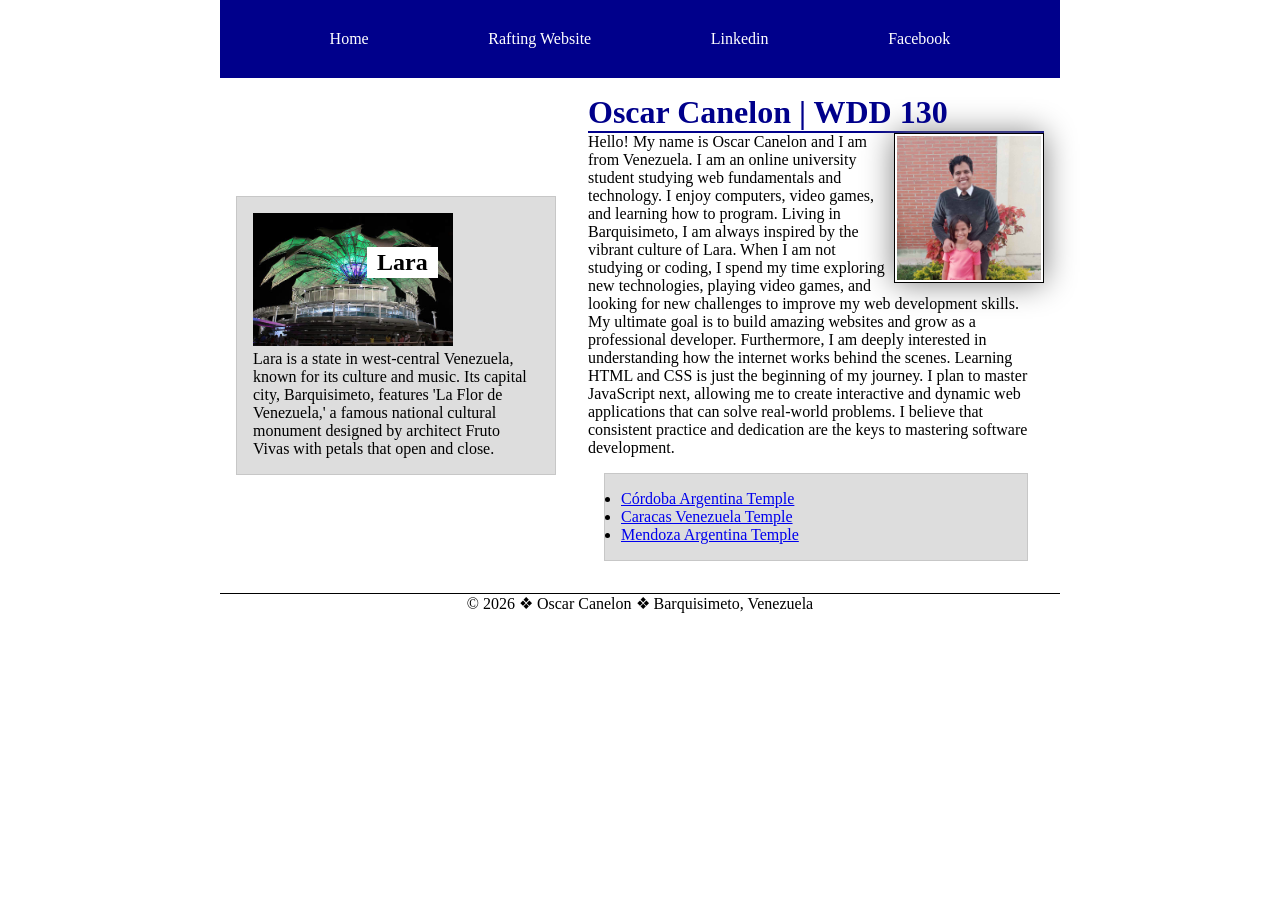
<file: index.html>
<!DOCTYPE html>
<html lang="en-US">

<head>
    <meta charset="UTF-8">
    <meta name="viewport" content="width=device-width, initial-scale=1.0">
    <title>Oscar Canelon | WDD 130</title>
    <meta name="description" content="Personal home page for Oscar Canelon in the course WDD 130: Web Fundamentals. Built to showcase web development assignments.">
    <meta name="author" content="Oscar Canelon">
    <link rel="stylesheet" href="styles/styles.css">
</head>

<body>

    <header>
        <nav>
            <a href="#"> Home </a>
            <a href="wwr/">Rafting Website</a>
            <a href="https://linkedin.com">Linkedin</a> 
            <a href="https://facebook.com">Facebook</a>
        </nav>

    </header>

    <div class="grid">

    <main>

        <h1>Oscar Canelon | WDD 130</h1>
        <img src="images/profile.jpg" alt="Hello my name is Oscar Canelon" width="200">
        <p>Hello! My name is Oscar Canelon and I am from Venezuela. I am an online university
            student studying
            web fundamentals and technology. I enjoy computers, video games, and learning how to
            program. Living in Barquisimeto, I am always inspired by the vibrant culture of Lara. When I am not studying or coding, I spend my time exploring new technologies, playing video games, and looking for new challenges to improve my web development skills. My ultimate goal is to build amazing websites and grow as a professional developer. Furthermore, I am deeply interested in understanding how the internet works behind the scenes. Learning HTML and CSS is just the beginning of my journey. I plan to master JavaScript next, allowing me to create interactive and dynamic web applications that can solve real-world problems. I believe that consistent practice and dedication are the keys to mastering software development.</p>
            <ul class="box">
                <li><a href="https://www.churchofjesuschrist.org/temples/details/cordoba-argentina-temple?lang=eng" target="_blank" rel="noopener"> Córdoba Argentina Temple </a></li>
                <li><a href="https://www.churchofjesuschrist.org/temples/details/caracas-venezuela-temple?lang=eng" target="_blank" rel="noopener"> Caracas Venezuela Temple </a></li>
                <li><a href="https://www.churchofjesuschrist.org/temples/details/mendoza-argentina-temple?lang=eng" target="_blank" rel="noopener"> Mendoza Argentina Temple </a></li>
            </ul>

    </main>
    <aside class="box">

        <h2> Lara </h2>
        <img src="images/flor.jpg" alt="Flor de Venezuela Cultural Center">
        <p> Lara is a state in west-central Venezuela, known for its culture and music. Its capital city, Barquisimeto, features 'La Flor de Venezuela,' a famous national cultural monument designed by architect Fruto Vivas with petals that open and close.</p>



    </aside>

</div>

    <footer>

        <p> © 2026 ❖ Oscar Canelon ❖ Barquisimeto, Venezuela </p>

    </footer>


</body>

</html>
</file>
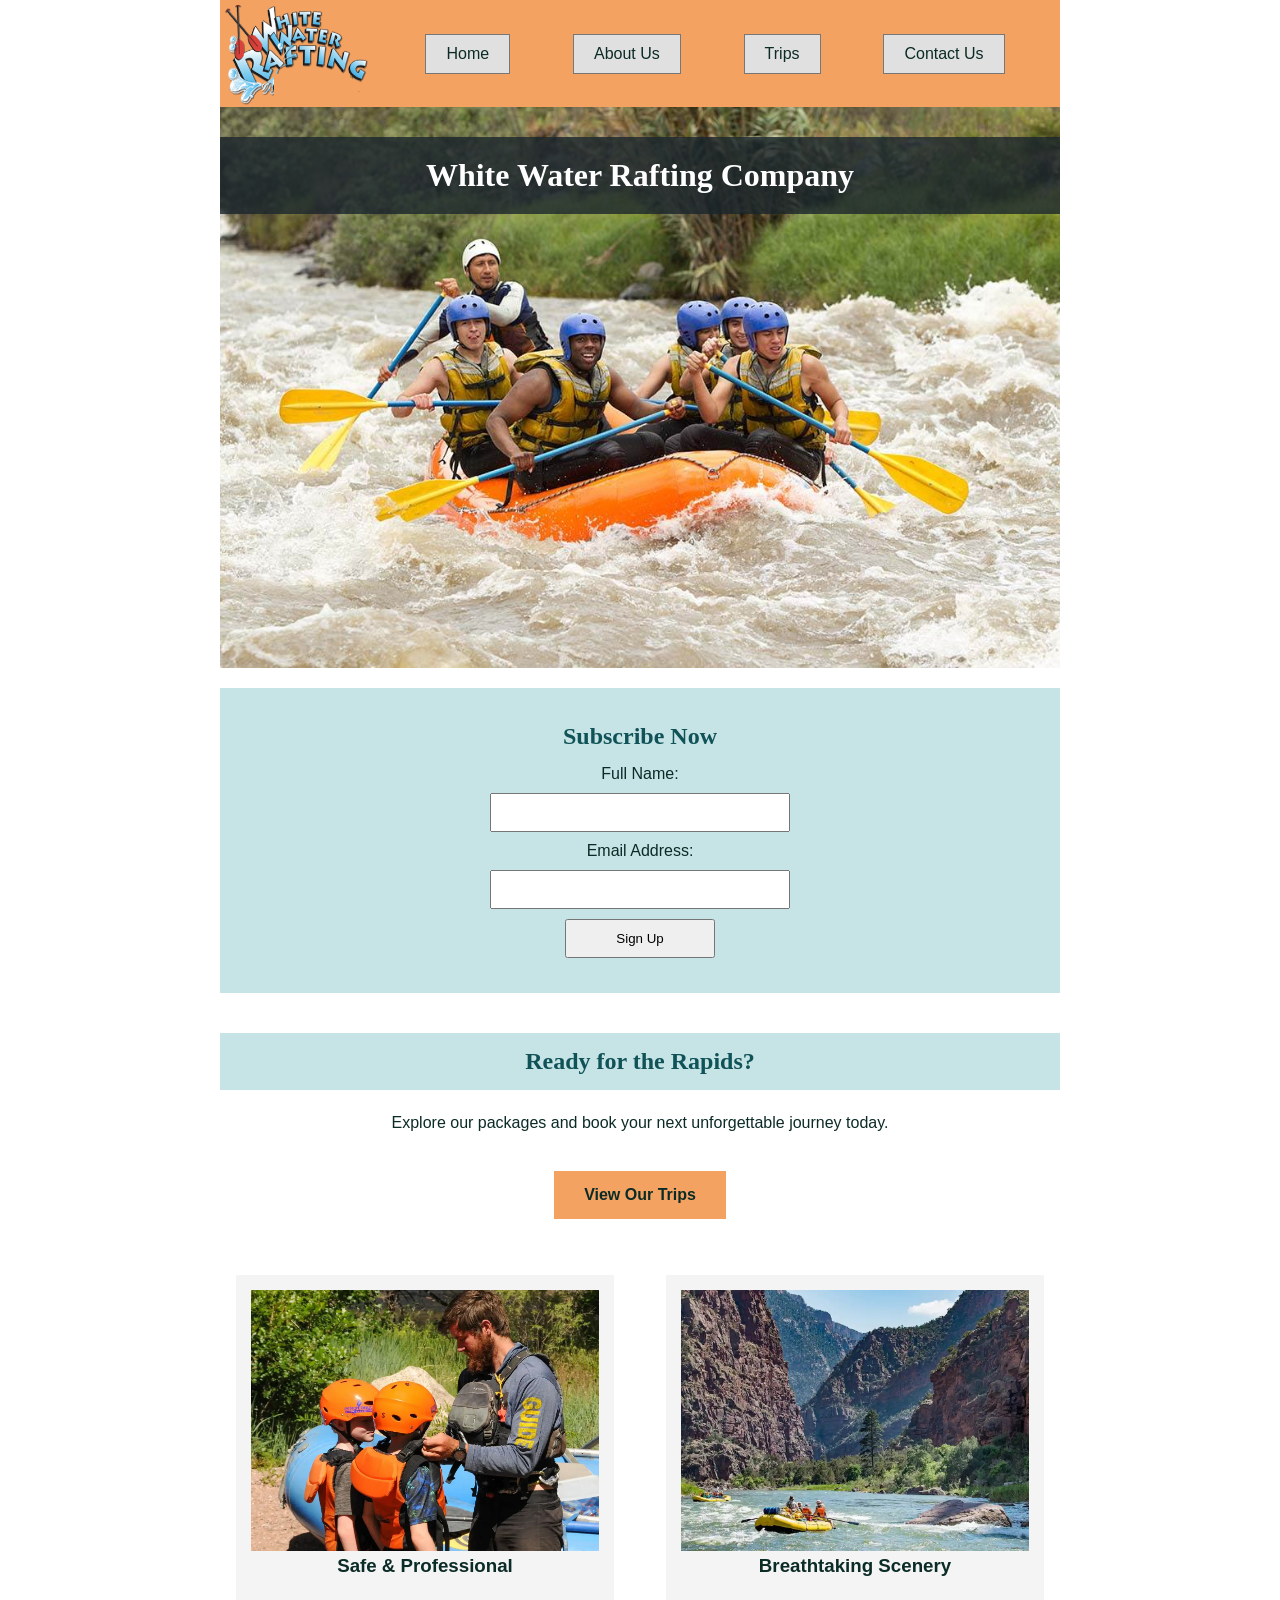
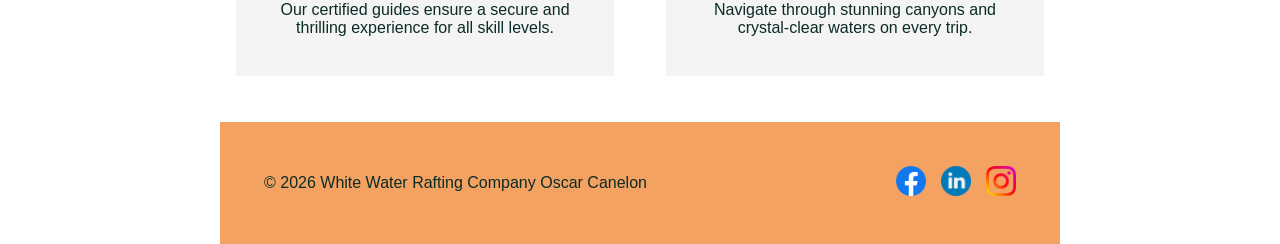
<file: wwr/index.html>
<!DOCTYPE html>
<html lang="en-US">
<head>
    <meta charset="UTF-8">
    <meta name="viewport" content="width=device-width, initial-scale=1.0">
    <meta name="description" content="Discover the history, mission, and passion behind White Water Rafting Company. Learn how we deliver safe and thrilling river adventures.">
    <meta name="author" content="Oscar Canelon">
    <title>White Water Rafting Company | Home </title>
    <link rel="stylesheet" href="styles/rafting.css">
</head>
<body>
    <header>
        <img src="images/logo.png" alt="wwr logo oars">
        <nav>
            <a href="index.html">Home</a>
            <a href="about.html">About Us</a>
            <a href="trips.html">Trips</a>
            <a href="contact.html">Contact Us</a>
        </nav>
    </header>

    <main>

        <div class="hero-container">
            <img src="images/wwr.jpg" alt="paddling an inflatable raft">
            <h1>White Water Rafting Company</h1>
        </div>
        
        <section class="newsletter">
            <h2>Subscribe Now</h2>
            <form method="post">
                <label for="user-name">Full Name:</label>
                <input type="text" id="user-name" name="user-name">

                <label for="user-email">Email Address:</label>
                <input type="email" id="user-email" name="user-email">
                <button type="submit">Sign Up</button>

            </form>

        </section>
        
        <section class="cta">
            <h2>Ready for the Rapids?</h2>
            <p>Explore our packages and book your next unforgettable journey today.</p>
            <a href="trips.html">View Our Trips</a>
            
        </section>

        <div class="home-grid">
            <article>
                <img src="images/Safe.webp" alt="Rafting Safe and Professional">
                <h3>Safe & Professional</h3>
                <p>Our certified guides ensure a secure and thrilling experience for all skill levels.</p>
            </article>

            <article>
                <img src="images/Scenery.webp" alt="Breathtaking Scenery">
                <h3>Breathtaking Scenery</h3>
                <p>Navigate through stunning canyons and crystal-clear waters on every trip.</p>

            </article>
            
        </div>

    </main>
    
    <footer>
        <p>© 2026 White Water Rafting Company Oscar Canelon </p>
        <nav class="socialmedia">
            <a href="https://facebook.com">
                <img src="images/face.png" alt="Facebook icon">
            </a>
            <a href="https://linkedin.com">
                <img src="images/linke.png" alt="Linkedin Icon">
            </a>
            <a href="https://instagram.com">
                <img src="images/insta.png" alt="Instagram Icon">
            </a>
        </nav>
    </footer>
    
</body>
</html>
</file>
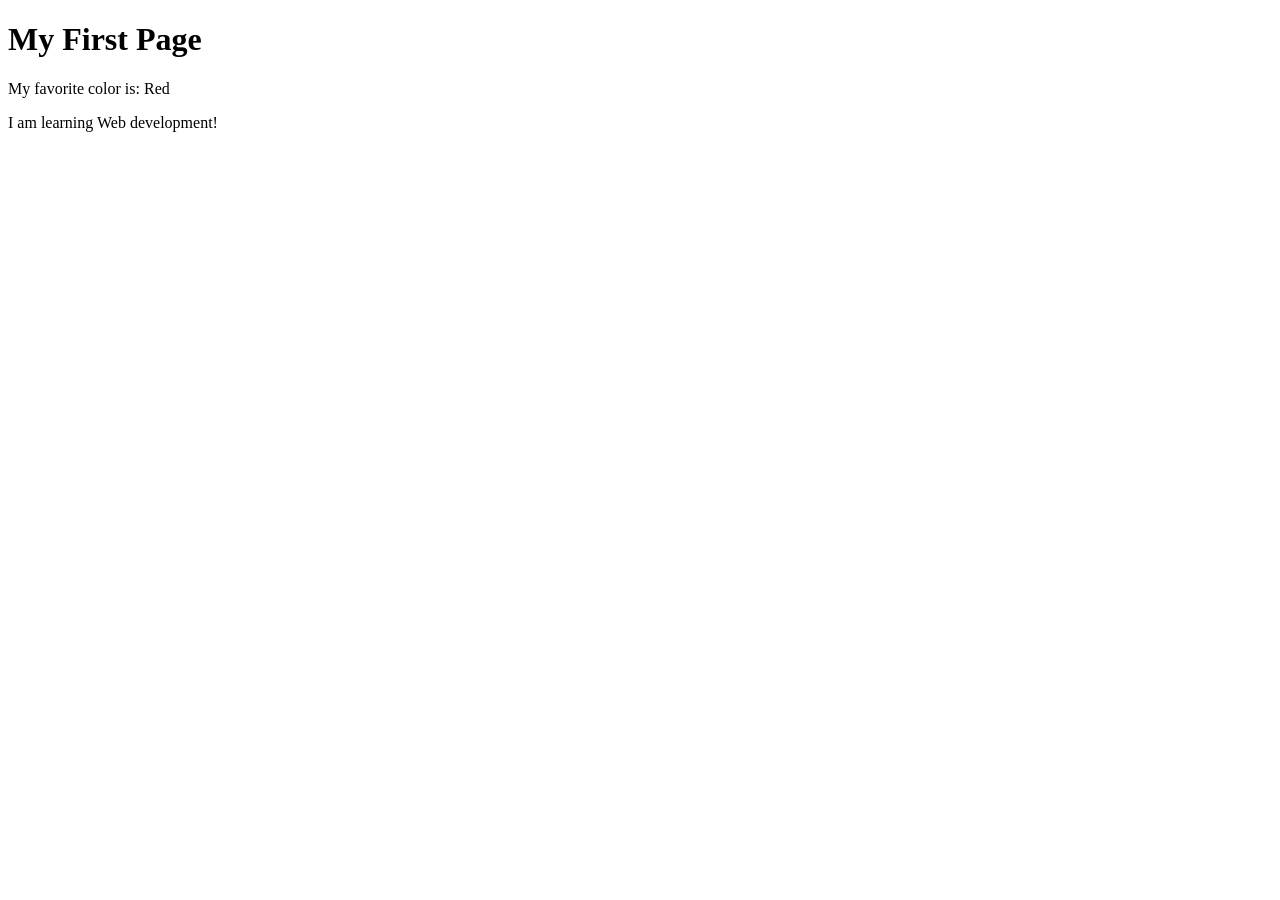
<file: week01/first-page.html>
<!DOCTYPE html>
<html lang="en">
<head>
    <meta charset="UTF-8">
    <meta name="viewport" content="width=device-width, initial-scale=1.0">
    <title>My First Page</title>
</head>
<body>
    <h1>My First Page</h1>
    <p>My favorite color is: Red</p>
    <p>I am learning Web development!</p>
</body>
</html>
</file>
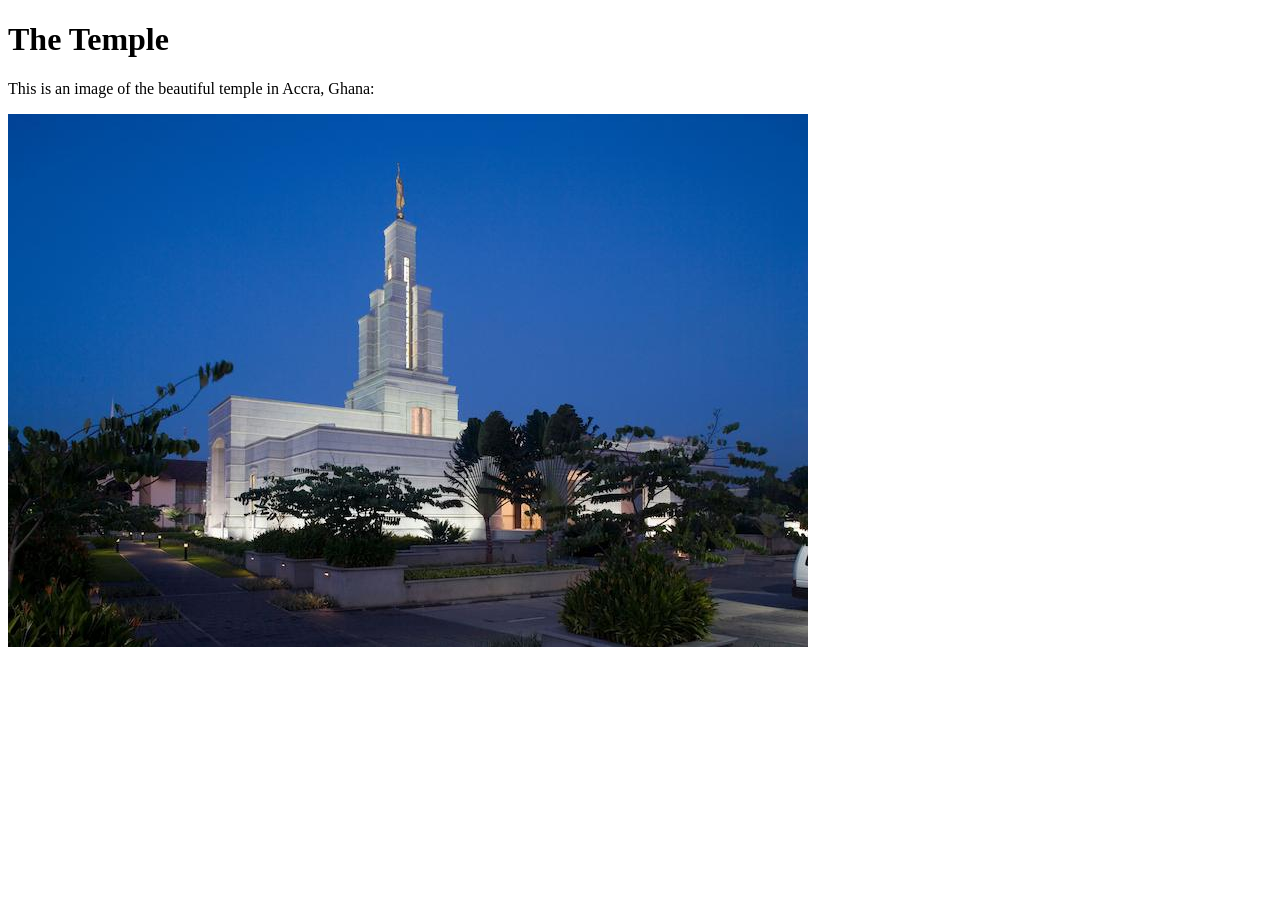
<file: week01/images-solution.html>
<!DOCTYPE html>
<html lang="en">
<head>
    <meta charset="UTF-8">
    <meta name="viewport" content="width=device-width, initial-scale=1.0">
    <title>Temple Image</title>
</head>
<body>
    <h1>The Temple</h1>
    <p>This is an image of the beautiful temple in Accra, Ghana:</p>
    <img src="images/temple-small.jpg" alt="The Accra Ghana Temple">
    
</body>
</html>
</file>
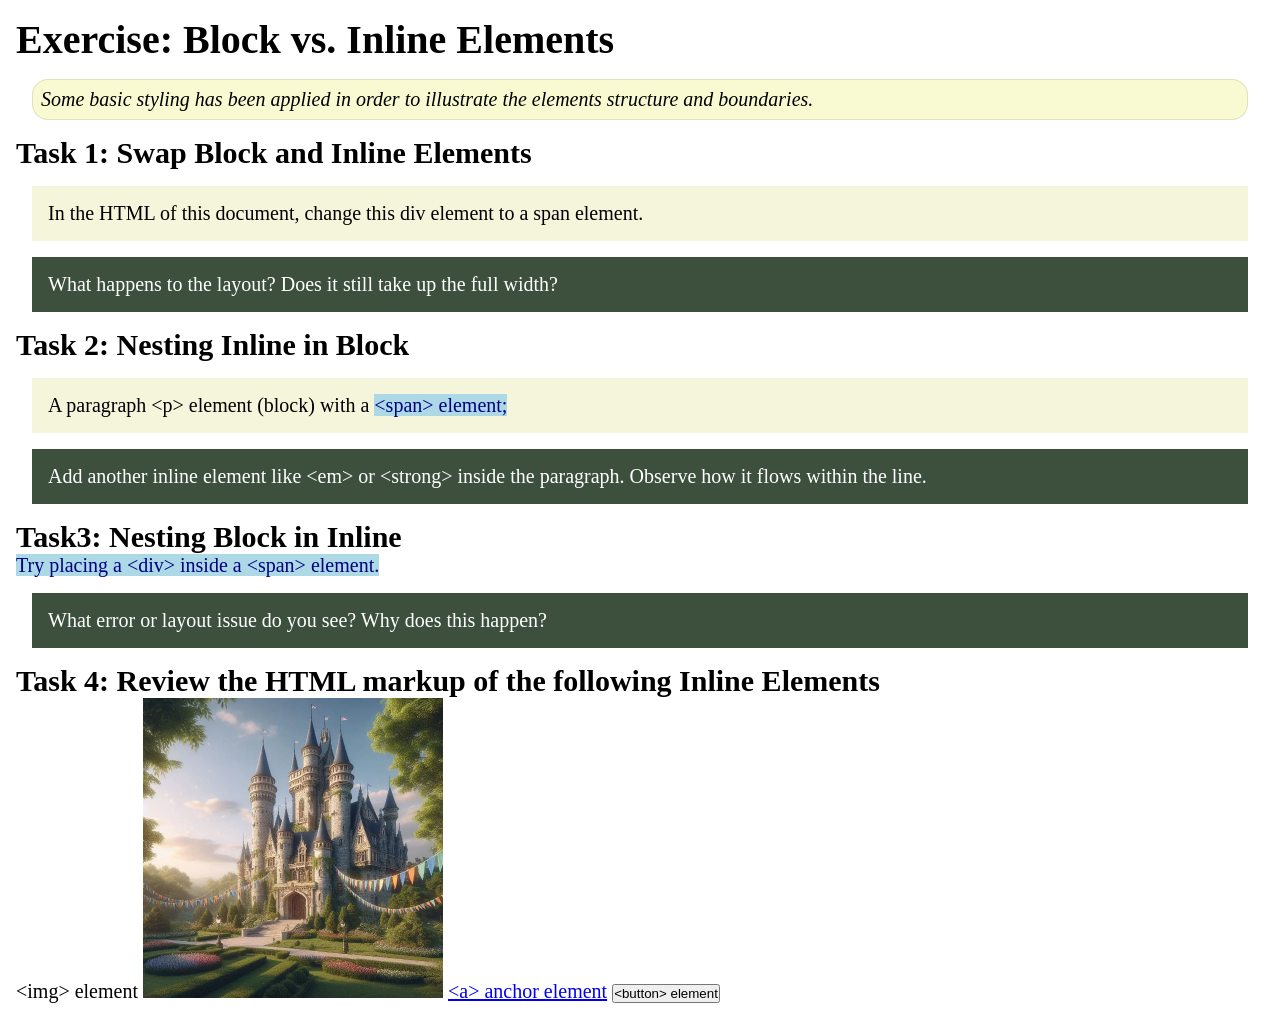
<file: week02/block-vs-inline.html>
<!DOCTYPE html>
<html lang="en">

<head>
    <meta charset="UTF-8">
    <meta name="viewport" content="width=device-width, initial-scale=1.0">
    <title>Exercise: Block vs. Inline Elements</title>
    <link rel="stylesheet" href="styles/block-vs-inline.css">
</head>

<body>
    <main>
        <h1>Exercise: Block vs. Inline Elements</h1>
        <p class="note">Some basic styling has been applied in order to illustrate the elements structure and
            boundaries.</p>

        <h2>Task 1: Swap Block and Inline Elements</h2>
        <div>In the HTML of this document, change this div element to a span element.</div>

        <p class="question">What happens to the layout? Does it still take up the full width?</p>

        <h2>Task 2: Nesting Inline in Block</h2>
        <p>A paragraph &lt;p&gt; element (block) with a <span>&lt;span&gt; element;</span></p>
        <p class="question">Add another inline element like &lt;em&gt; or &lt;strong&gt; inside the paragraph. Observe
            how it flows within the line.</p>

        <h2>Task3: Nesting Block in Inline</h2>
        <span>Try placing a &lt;div&gt; inside a &lt;span&gt; element.</span>
            <p class="question">What error or layout issue do you see? Why does this happen?</p>


            <h2>Task 4: Review the HTML markup of the following Inline Elements</h2>
        &lt;img&gt; element
        <img src="images/castle.webp" alt="placeholder image (images are inline)" width="300" height="300">
        <a href="https://churchofjesuschrist.org">&lt;a&gt; anchor element</a>
        <button type="button">&lt;button&gt; element</button>
    </main>
</body>

</html>
</file>
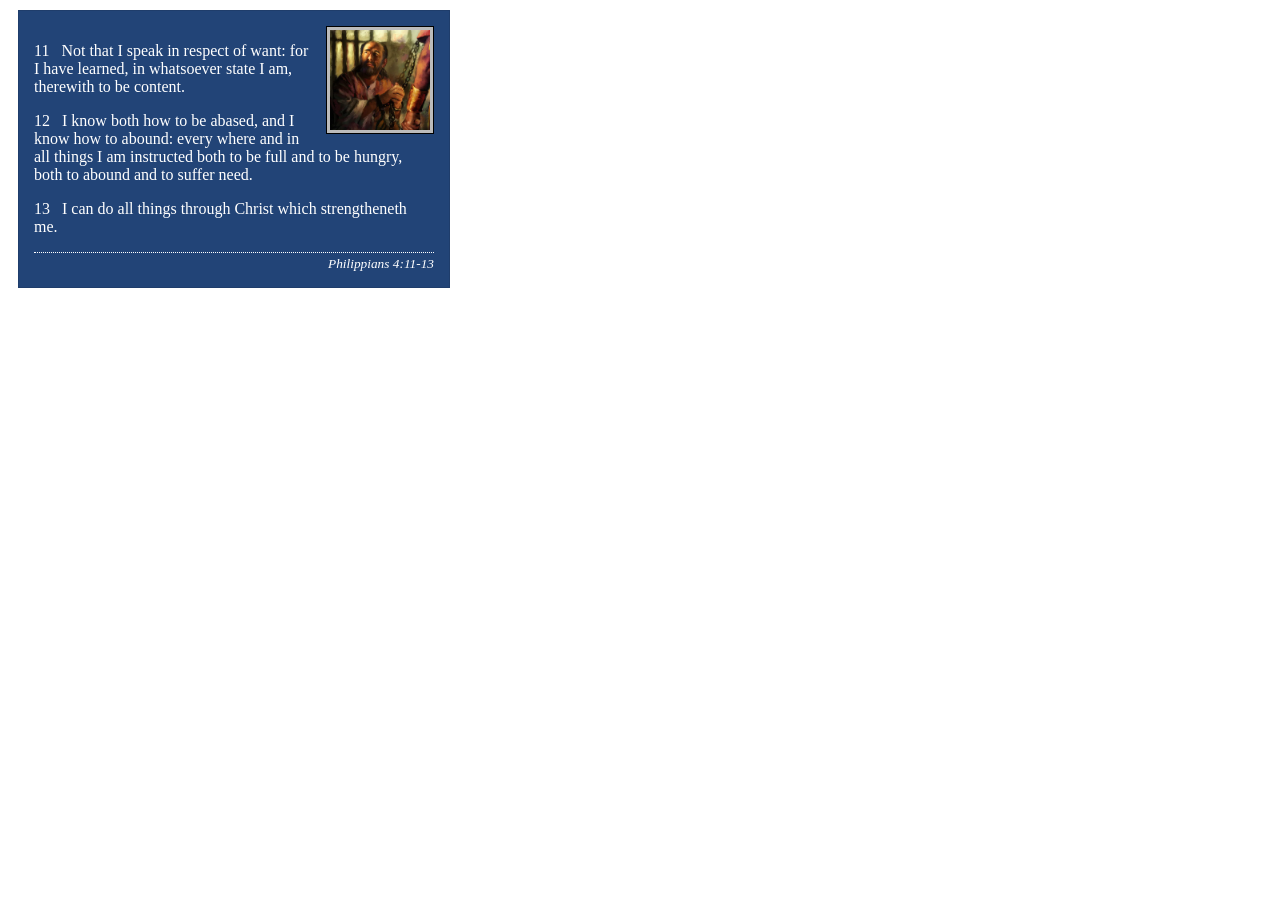
<file: week02/box-model-solution.html>
<!DOCTYPE html>
<html lang="en">
<head>
    <meta charset="UTF-8">
    <meta name="viewport" content="width=device-width, initial-scale=1.0">
    <title>Box Model Activity</title>
    <link rel="stylesheet" href="styles/box-model-solution.css">
</head>
<body>
    <main>
        <div class="callout">
            <img src="images/apostle-paul-imprisoned.webp" alt="Paul the Apostle - Imprisoned in Rome" width="200" height="200">
            <blockquote>
                <p>11 &nbsp; Not that I speak in respect of want: for I have learned, in whatsoever state I am, therewith to be content.</p>
                <p>12 &nbsp; I know both how to be abased, and I know how to abound: every where and in all things I am instructed both to be full and to be hungry, both to abound and to suffer need.</p>
                <p>13 &nbsp; I can do all things through Christ which strengtheneth me.</p>
            </blockquote>
            <cite>Philippians 4:11-13</cite>
        </div>
    </main>
</body>
</html>
</file>
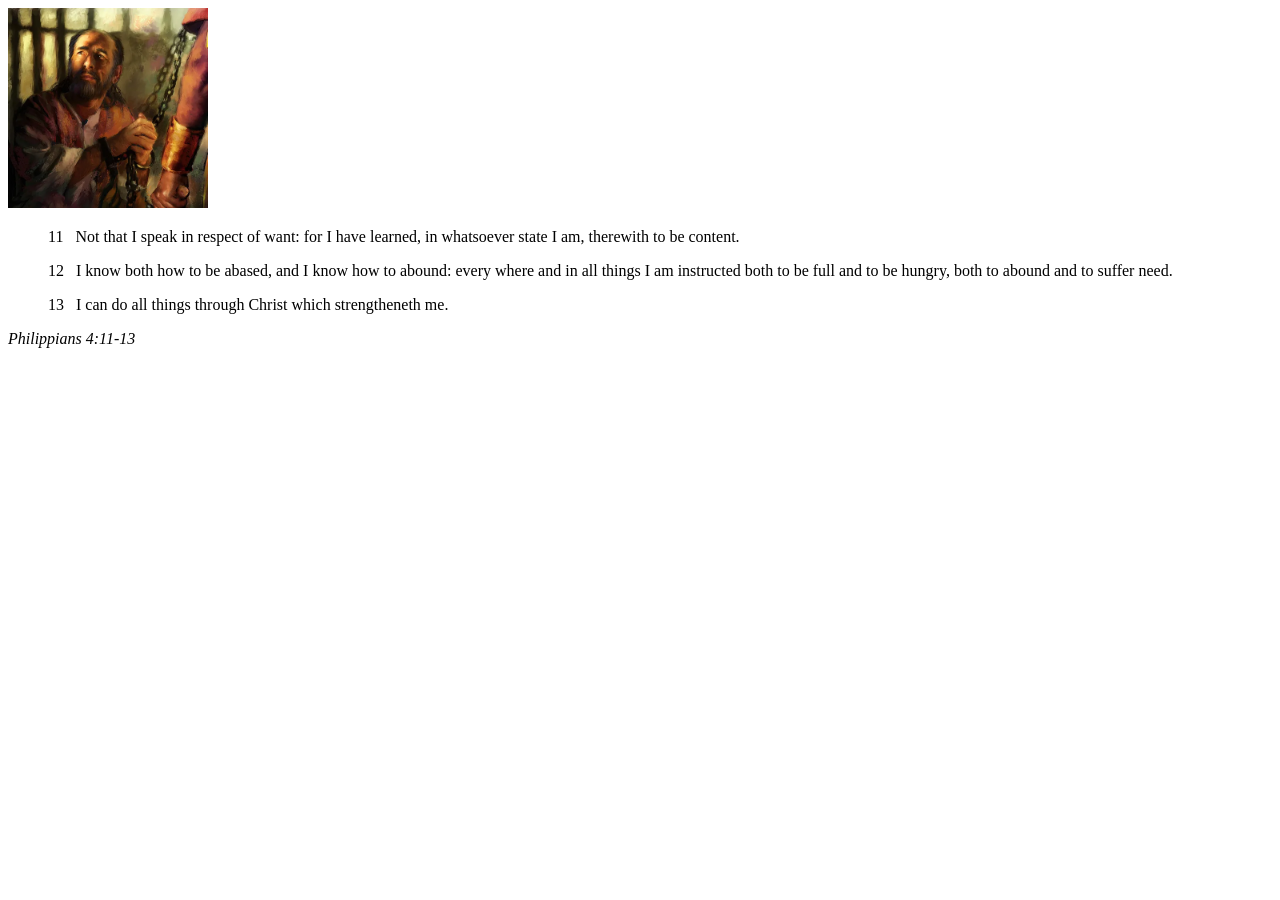
<file: week02/box-model.html>
<!DOCTYPE html>
<html lang="en">
<head>
    <meta charset="UTF-8">
    <meta name="viewport" content="width=device-width, initial-scale=1.0">
    <title>Box Model Activity</title>
</head>
<body>
    <main>
        <div class="callout">
            <img src="images/apostle-paul-imprisoned.webp" alt="Paul the Apostle - Imprisoned in Rome" width="200" height="200">
            <blockquote>
                <p>11 &nbsp; Not that I speak in respect of want: for I have learned, in whatsoever state I am, therewith to be content.</p>
                <p>12 &nbsp; I know both how to be abased, and I know how to abound: every where and in all things I am instructed both to be full and to be hungry, both to abound and to suffer need.</p>
                <p>13 &nbsp; I can do all things through Christ which strengtheneth me.</p>
            </blockquote>
            <cite>Philippians 4:11-13</cite>
        </div>
    </main>
</body>
</html>
</file>
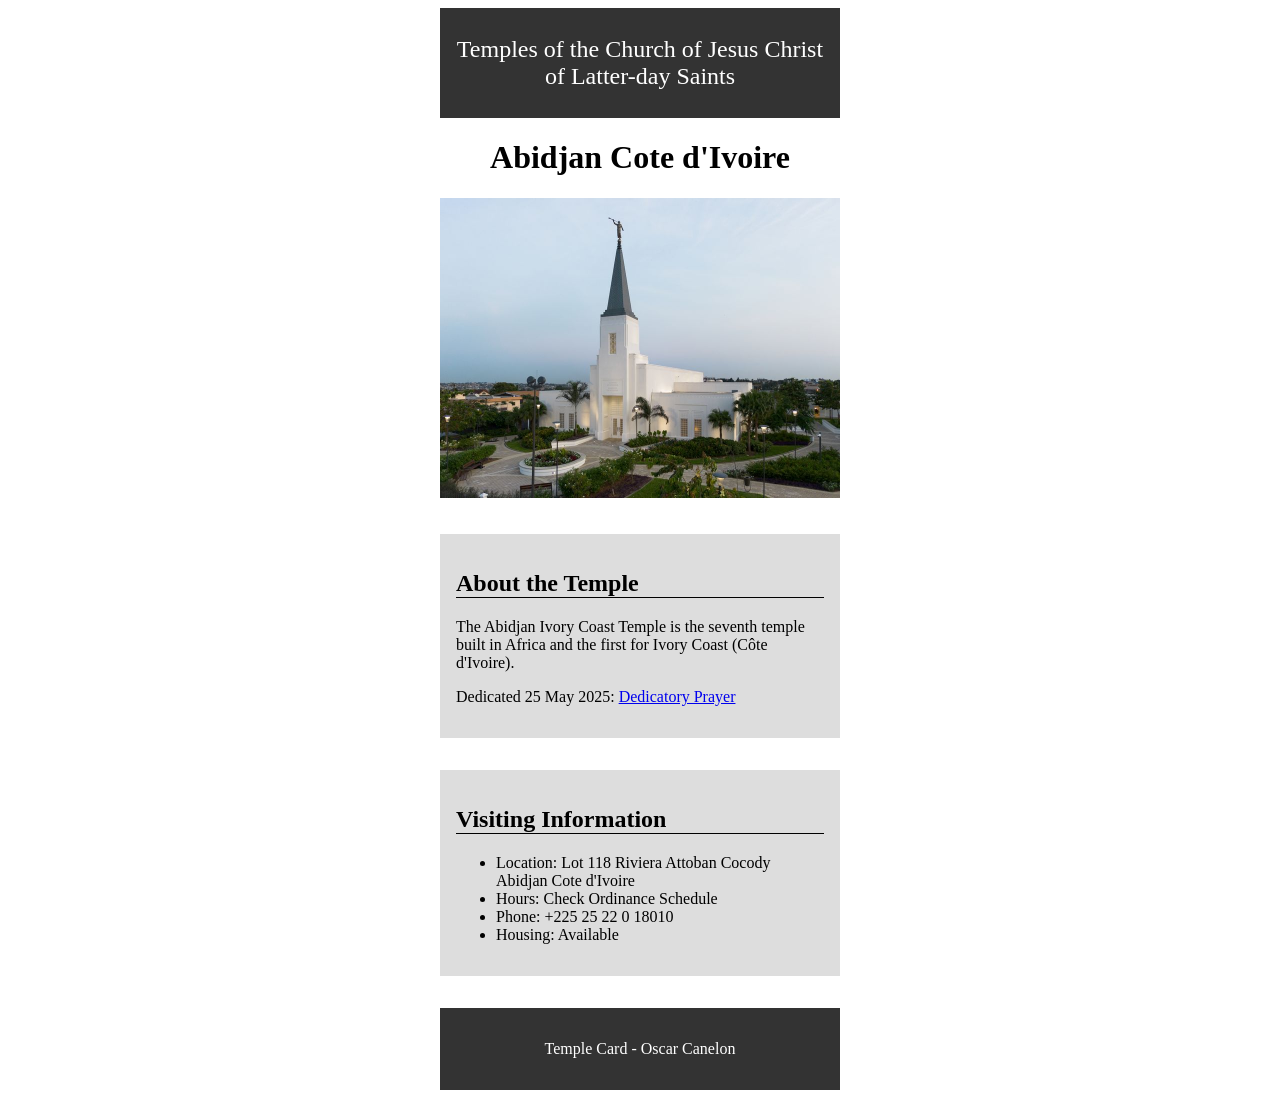
<file: week02/temple.html>
<!DOCTYPE html>
<html lang="en">

<head>
    <meta charset="UTF-8">
    <meta name="viewport" content="width=device-width, initial-scale=1.0">
    <title>Temple Card - Abidjan Cote d'Ivoire</title>
    <link rel="stylesheet" href="styles/temple.css"
</head>

<body>
    <header>
        <p>Temples of the Church of Jesus Christ of Latter-day Saints</p>
    </header>
    <main>
        <h1>Abidjan Cote d'Ivoire</h1>
        <picture>
            <img src="images/abidjan-ivory-coast.jpeg" alt="Abidjan Cote d'Ivoire Temple">
        </picture>
        <section>
            <h2>About the Temple</h2>
            <p>The Abidjan Ivory Coast Temple is the seventh temple built in Africa and the first for Ivory Coast (Côte
                d'Ivoire).</p>
            <p>Dedicated 25 May 2025: <a
                    href="https://www.churchofjesuschrist.org/temples/dedicatory-prayer/abidjan-ivory-coast-temple/2025-05-25?lang=eng"
                    target="_blank" rel="noopener noreferrer">Dedicatory Prayer</a></p>
        </section>
        <section>
            <h2>Visiting Information</h2>
            <ul>
                <li>Location: Lot 118 Riviera Attoban Cocody Abidjan Cote d'Ivoire</li>
                <li>Hours: Check Ordinance Schedule</li>
                <li>Phone: +225 25 22 0 18010</li>
                <li>Housing: Available</li>
            </ul>
        </section>
    </main>
    <footer>
        <p>Temple Card - Oscar Canelon </p>
    </footer>
</body>

</html>
</file>
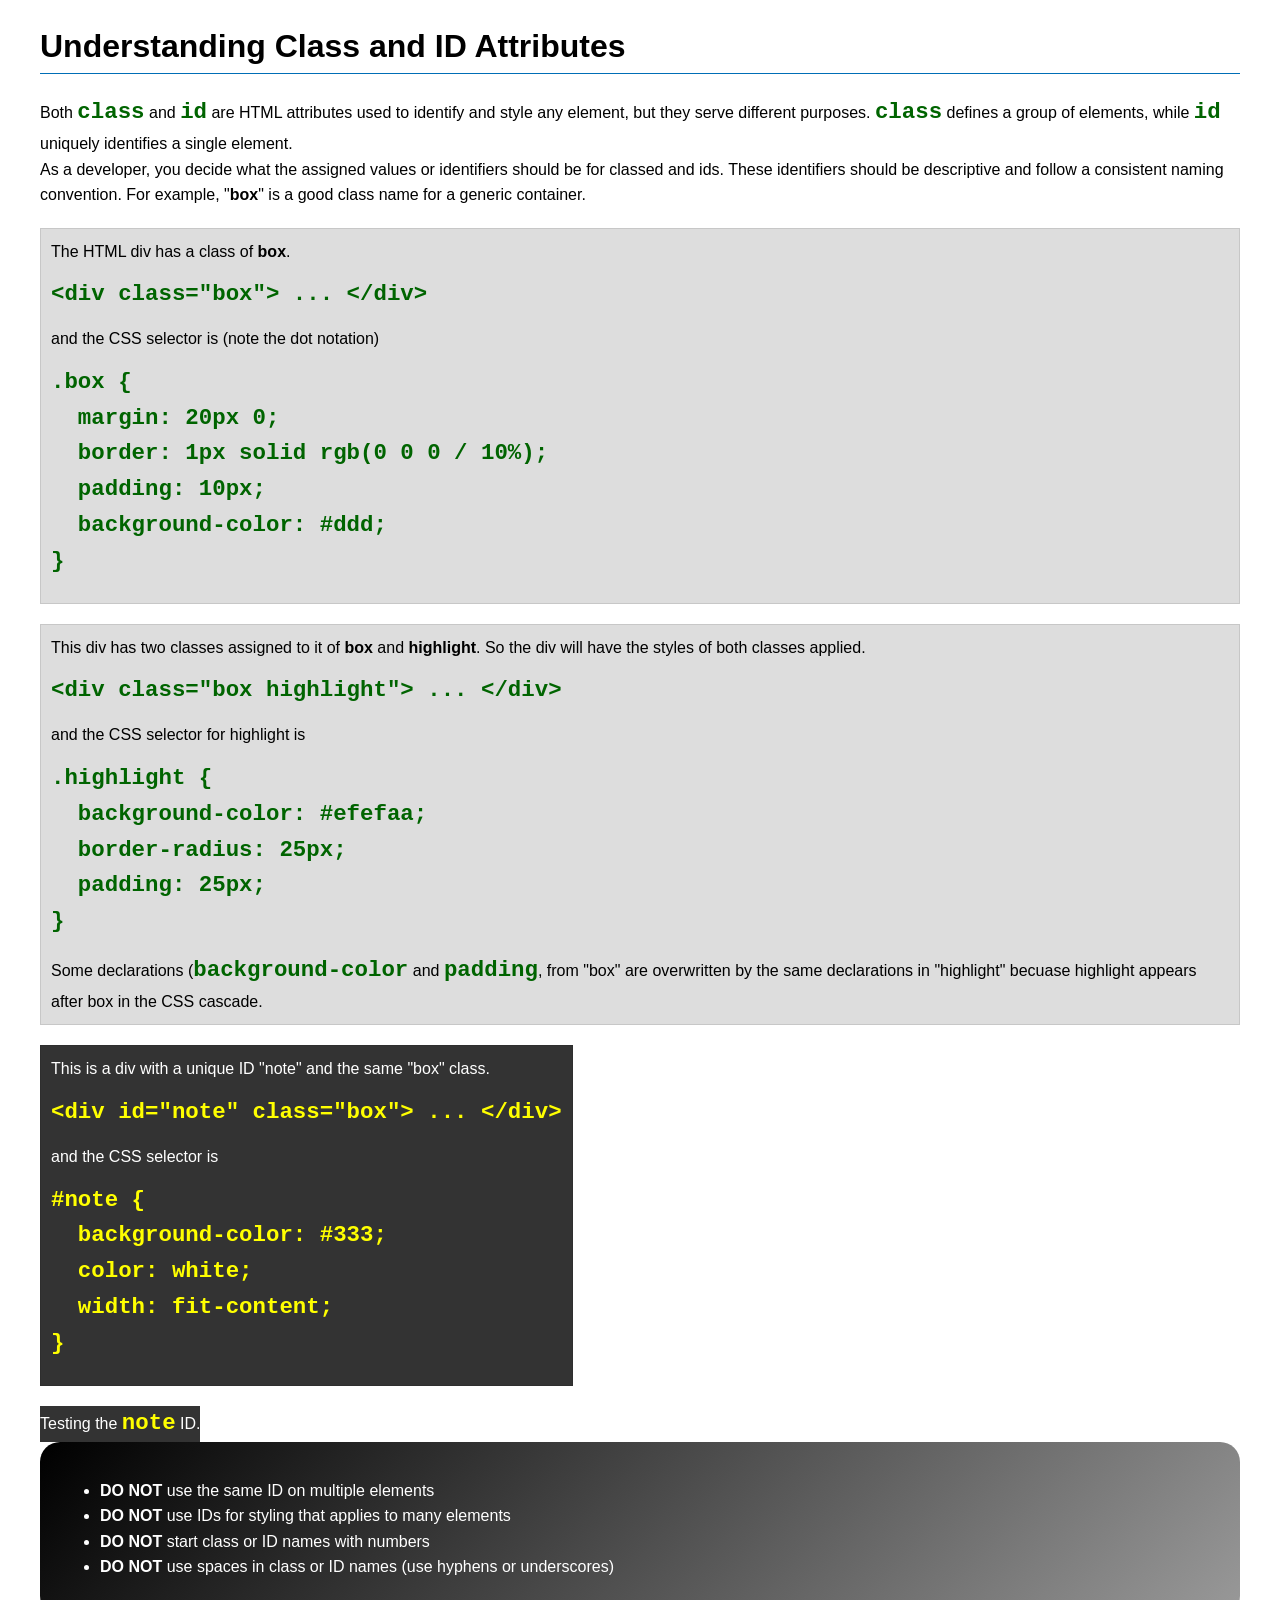
<file: week03/class-and-id.html>
<!DOCTYPE html>
<html lang="en">

<head>
    <meta charset="UTF-8">
    <meta name="viewport" content="width=device-width, initial-scale=1.0">
    <title>Class vs ID Attributes</title>
    <link rel="stylesheet" href="styles/class-and-id.css">
</head>

<body>
    <h1>Understanding Class and ID Attributes</h1>
    <p>Both <code>class</code> and <code>id</code> are HTML attributes used to identify and style any element, but they
        serve different purposes. <code>class</code> defines a group of elements, while <code>id</code> uniquely
        identifies a single element.</p>
    <p>As a developer, you decide what the assigned values or identifiers should be for classed and ids. These
        identifiers should be
        descriptive and follow a consistent naming convention. For example, "<strong>box</strong>" is a good class name
        for a generic container.</p>
    <div class="box">
        <p>The HTML div has a class of <strong>box</strong>.</p>
        <pre><code class="html">&lt;div class="box"&gt; ... &lt;/div&gt;</code></pre>
        and the CSS selector is (note the dot notation)
        <pre><code class="css">.box {
  margin: 20px 0;
  border: 1px solid rgb(0 0 0 / 10%);
  padding: 10px;
  background-color: #ddd; 
}</code></pre>
    </div>

    <div class="box">
        <p>This div has two classes assigned to it of <strong>box</strong> and <strong>highlight</strong>. So the div
            will have the styles of both classes applied.</p>
        <pre><code class="html">&lt;div class="box highlight"&gt; ... &lt;/div&gt;</code></pre>
        and the CSS selector for highlight is
        <pre><code class="css">.highlight {
  background-color: #efefaa;
  border-radius: 25px;
  padding: 25px;
}</code></pre>
<p>Some declarations (<code>background-color</code> and <code>padding</code>, from "box" are overwritten by the same declarations in "highlight" becuase highlight appears after box in the CSS cascade.</p>
    </div>

    <div id="note" class="box">
        <p>This is a div with a unique ID "note" and the same "box" class.</p>
        <pre><code class="html">&lt;div id="note" class="box"&gt; ... &lt;/div&gt;</code></pre>
        and the CSS selector is
        <pre><code class="css">#note {
  background-color: #333;
  color: white;
  width: fit-content;
}</code></pre>
    </div>

    <div id="note">
        <p>Testing the <code>note</code> ID.</p>
    </div>

    <section id="best-practice">
        <ul>
            <li><strong>DO NOT</strong> use the same ID on multiple elements</li>
            <li><strong>DO NOT</strong> use IDs for styling that applies to many elements</li>
            <li><strong>DO NOT</strong> start class or ID names with numbers</li>
            <li><strong>DO NOT</strong> use spaces in class or ID names (use hyphens or underscores)</li>
        </ul>
    </section>


</body>

</html>
</file>
<file: styles/styles.css>
* {
  margin: 0;
  padding: 0;
  box-sizing: border-box;
}



:root {
    --primary-color: darkblue;
    --border-color: black;
    --standard-space: 1rem; 

}




nav {
    background-color: var(--primary-color);
    padding: 10px;
    display: flex;
    justify-content: space-evenly;
    align-items: center;
    
}

nav a {
    color: white;
    display: block;
    padding: 20px;
    text-decoration: none;
}

h1 {
    color: var(--primary-color);
    border-bottom: 2px solid var(--primary-color)
}

main img {
    width: 150px;
    height: auto;
    border: 1px solid var(--border-color);
    padding: 2px;
    box-shadow: 0 0 30px gray;
    float: right;
}

p {padding: 0;
}


aside img {
   width: 200px;
   height: auto;
}

footer {
    margin-top: 15px;
    border-top: 1px solid var(--border-color);
    text-align: center;
}

/* Class Selectors */
.box {
  margin: 1rem;
  border: 1px solid rgb(0 0 0 / 10%);
  padding: 1rem;
  background-color: #ddd;
  color: #000;
}

aside h2 {
    position: absolute;
    top: 50px; 
    left: 130px; 
    color: black;
    background-color: white;
    padding: 2px 10px;
}

header, .grid, footer {
max-width: 840px;
margin: 0 auto;
}

.grid {
display: grid;
align-items: center;
}

main {
grid-column: 2/3;
margin: 1rem;
}

aside {
width: 20rem;
position: relative;
grid-column: 1/2;
grid-row: 1/2;
}
</file>
<file: wwr/styles/rafting.css>
:root {
  --primary-color: #0f5257;    
  --secondary-color: #c6e3e5;  
  --accent1-color: #0b2b26;    
  --accent2-color: #f4a261;
  --heading-font: Georgia, "Times New Roman", serif;
  --body-font: Verdana, Geneva, sans-serif;
}

* {
  margin: 0;
  padding: 0;
  box-sizing: border-box;
}

body {
  font-family: var(--body-font);
  color: var(--accent1-color);
}

header, main, footer {
  width: 840px;
  margin: 0 auto;
}

h1, h2 {
  font-family: var(--heading-font);
  color: var(--primary-color);
  text-align: center;
  padding: 15px;
  background-color: var(--secondary-color);
}

nav, p, article {
  margin: 16px;
  padding: 8px;
}

.socialmedia a {
    text-decoration: none;
}

.hero {
  position: relative;
}

.hero img {
    display: block;
    width: 100%;
    height: auto;
  }

.hero h1 {
  position: absolute;
  top: 20px;
  width: 100%;
  padding: 16px;
  text-align: center;
  background-color: #1b262cb3;
  color: #fff;
}
.hero article {
  position: absolute;
  bottom: 30px;
  width: 80%;
  left: 10%;
  background-color: var(--secondary-color);
  padding: 10px;
  margin: 0%;
}
.hero article img {
  float: right;
  width: 125px;
}
.socialmedia img {
    width: 30px;
    height: auto;
}

header img {
    width: 150px;
}

section {
    margin: 30px 0;
}
footer {
    background-color: var(--accent2-color);
    padding: 20px;
    display: flex;
    justify-content: space-between;
    align-items: center;
}
header {
  display: grid;
  grid-template-columns: 150px auto;
  align-items: center;
  background-color: var(--accent2-color);
}

nav {
  display: flex;
  justify-content: space-around;
}

header nav a {
    text-decoration: none; 
    color: var(--accent1-color);
    background-color: #e0e0e0; 
    padding: 10px 20px; 
    border: 1px solid #777;
}

.history-content {
  display: flex;
  align-items: center;
  gap: 20px;
  padding: 20px;
}

.history-content img {
  width: 250px;
  height: auto;
}

.adventure-gallery {
  display: flex;
  justify-content: space-between;
  gap: 10px;
}

.adventure-gallery figure {
  margin: 0;
  text-align: center;
}

.adventure-gallery img {
  width: 140px;
  height: 100px;
  object-fit: cover;
}

.socialmedia {
  display: flex;
  gap: 15px;
}

/* contact.css */


.contact-info p {
    margin: 0; 
    padding: 3px 0;
}

.contact-info {
    text-align: center; 
    margin-bottom: 2rem; 
}

.contact-info address {
    font-style: normal;
}

.contact-layout {
    display: grid;
    grid-template-columns: 1fr 1fr; 
    gap: 2rem;
    max-width: 1000px; 
    margin: 0 auto;
    padding: 1rem;
}

.contact-layout iframe {
    width: 100%;
    border: 0;
}


form button {
    width: 100%;
    padding: 10px;
    margin-top: 15px;
    display: block;
    cursor: pointer;
}
 
.employees {
    text-align: center;
    background-color: #f4f4f4;
    padding: 2rem;
    margin-top: 2rem;
}
.employee-grid {
    display: flex;
    justify-content: space-around;
    margin-top: 1.5rem;
}

.employee-grid figure {
    margin: 10px; 
}


.employee-grid img {
    width: 150px;       
    height: 150px;      
    object-fit: cover;  
    border-radius: 8px;
}

#fullname, #email, #message {
    width: 100%;
    margin-bottom: 1rem;
    padding: 0.5rem;
    display: block; 
}

.hero-container {
  position: relative;
}

.hero-container img {
    width: 100%;
    display: block;
}

.hero-container h1 {
    position: absolute;
    top: 30px; 
    width: 100%;
    text-align: center;
    background-color: rgba(27, 38, 44, 0.8); /* Fondo semi-transparente */
    color: #fff;
    padding: 20px;
}

.newsletter {
    background-color: var(--secondary-color);
    padding: 20px;
    text-align: center;
    margin: 20px 0;
}

.newsletter input[type="text"],
.newsletter input[type="email"] {
    width: 300px; 
    padding: 10px; 
    margin: 0 auto; 
}

.newsletter form {
    display: flex;
    flex-direction: column;
    max-width: 400px;
    margin: 0 auto;
    gap: 10px;
    margin-bottom: 15px;
}

.cta {
    text-align: center;
    margin: 40px 0;
}

.cta a {
    display: inline-block;
    background-color: var(--accent2-color);
    color: var(--accent1-color);
    padding: 15px 30px;
    text-decoration: none;
    font-weight: bold;
    margin-top: 15px;
}

.home-grid {
    display: grid;
    grid-template-columns: 1fr 1fr;
    gap: 20px;
    margin: 30px 0;
}

.home-grid article {
    text-align: center;
    background-color: #f4f4f4;
    padding: 15px;
}

.home-grid img {
    width: 100%;
    aspect-ratio: 4 / 3; 
    object-fit: cover;
}

.newsletter button {
    width: 150px;
    margin: 0 auto;
}

.trips-grid {
    display: grid;
    grid-template-columns: 1fr 1fr 1fr; 
    gap: 20px;
    margin: 30px 0;
}

.trips-grid article {
    background-color: #f4f4f4;
    padding: 15px;
    text-align: center;
}

.trips-grid img {
    width: 100%;
    aspect-ratio: 4 / 3; 
    object-fit: cover;
}

.trips-table-container {
    margin: 40px 0;
}

table {
    width: 100%;
    border-collapse: collapse;
    margin-top: 20px;
}

th, td {
    border: 1px solid var(--primary-color);
    padding: 12px;
    text-align: center;
}

th {
    background-color: var(--primary-color);
    color: white;
}
</file>
<file: week02/styles/block-vs-inline.css>
* {
    margin: 0;
    padding: 0;
}

body {
    font-size: 20px;
    margin: 1rem;
}

p,
div {
    background-color: beige;
    margin: 1rem;
    padding: 1rem;
}

span {
    color: navy;
    background-color: lightblue;
}

code {
    margin: 0;
    padding: 0;
    color: green;
    font-size: 1.2rem;
}

.note {
    font-style: italic;
    background-color: lightgoldenrodyellow;
    border-radius: 1rem;
    border: 1px solid rgb(0 0 0 / 10%);
    margin: 1rem;
    padding: .5rem;
}

.question {
    background-color: #3d503d;
    color: #fff;
}
</file>
<file: week02/styles/box-model-solution.css>
.callout {
    max-width: 400px;
    margin: 10px;
    border: 1px solid rgba(0, 0, 0, .1);
    padding: 15px;
    background-color: #247;
    color: #fff;
}

.callout img {
    float: right;
    margin: 0 0 10px 15px;
    border: 1px solid #000;
    padding: 3px;
    background-color: #bbb;
    width: 100px;
    height: auto;

}

blockquote {
    margin: 0;
}

cite {
    display: block;
    border-top: 1px dotted #fff;
    padding-top: 3px;
    text-align: right;
    font-size: smaller;
}
</file>
<file: week02/styles/temple.css>
* {
    box-sizing: border-box;
}
img{
    width: 100%;
    height: auto;
}

header, main, footer {
    max-width: 400px;
    margin: 0 auto;

}

header {
    background-color: #333333 ;
    color: white;
    padding: .25rem;
    text-align: center;
    font-size: 1.5rem;
}

main {
    width: 600px;
    margin: 0 auto;
}
h1 {
    text-align: center;
}

section {
    margin: 2em 0;
    background-color: #dddddd;
    padding: 1rem;
}
section h2 {

    text-align: left;
    border-bottom: solid #000
    1px;
   
}

footer {
    background-color: #333333 ;
    padding: 1em;
    text-align: center;
    color: #fff;


}
</file>
<file: week03/styles/class-and-id.css>
body {
    font-family: Arial, sans-serif;
    line-height: 1.6;
    margin: 0;
    padding: 0 40px;
}

h1 {
    border-bottom: 1px solid rgb(0 110 182);
    padding-bottom: 0;
}



p {
    margin: 0;
}

code {
    color: darkgreen;
    font-weight: 700;
    font-size: 1.4rem;
}

/* Class examples - can be reused */

.box {
    margin: 20px 0;
    border: 1px solid rgb(0 0 0 / 10%);
    padding: 10px;
    background-color: #ddd; /* this is shorthand for #dddddd */
}

.highlight {
    background-color: #efefaa;
    border-radius: 25px;
    padding: 25px;
}

/* ID examples - should be unique */

#note {
    background-color: #333;
    color: white;
    width: fit-content;
}

#note code {
    color: yellow;
}

#best-practice {
    background: linear-gradient(135deg, #000 0%, #999 100%);
    color: white;
    border-radius: 20px;
    padding: 20px
}
</file>
